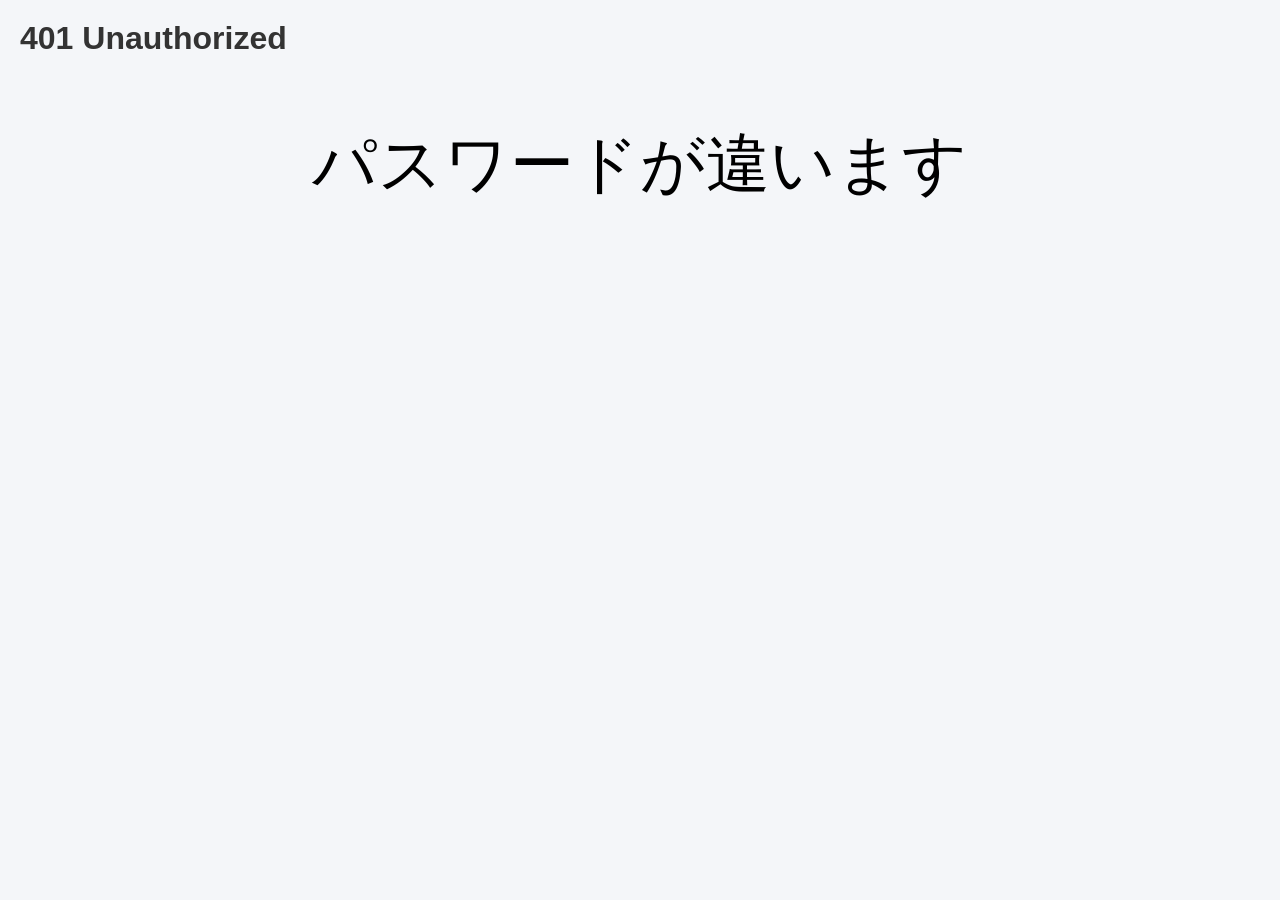
<file: out/index.htm>
<!DOCTYPE html>
<html lang="ja">
<head>
  <meta charset="UTF-8">
  <meta name="viewport" content="width=device-width, initial-scale=1.0">
  <title>文化祭 厨房・受渡モニター</title>
  <style>
    body {
      font-family: 'Segoe UI', Tahoma, Geneva, Verdana, sans-serif;
      background-color: #f4f6f9;
      margin: 0;
      padding: 20px;
    }
    header {
      display: flex;
      justify-content: space-between;
      align-items: center;
      margin-bottom: 20px;
    }
    h1 { margin: 0; color: #333; }
    .btn-refresh {
      padding: 10px 16px;
      background-color: #007bff;
      color: white;
      border: none;
      border-radius: 6px;
      cursor: pointer;
      font-weight: bold;
    }
    .btn-refresh:hover { background-color: #0056b3; }
    
    /* 注文カード一覧のグリッド配置 */
    .order-grid {
      display: grid;
      grid-template-columns: repeat(auto-fill, minmax(300px, 1fr));
      gap: 16px;
    }
    .order-card {
      background: #fff;
      border-radius: 8px;
      box-shadow: 0 2px 6px rgba(0,0,0,0.1);
      padding: 16px;
      border-left: 6px solid #ffc107; /* 未処理: 黄色 */
      transition: all 0.3s ease;
    }
    .order-card.ordered {
      border-left-color: #17a2b8; /* 注文確認済み: 青色 */
    }
    .card-header {
      display: flex;
      justify-content: space-between;
      align-items: center;
      border-bottom: 1px solid #eee;
      padding-bottom: 8px;
      margin-bottom: 12px;
      color: #666;
    }

    /* ★ 行番号を目立たせるスタイル */
    .row-number {
      font-size: 1.5em;
      font-weight: bold;
      color: #d9534f;
      background-color: #fdf2f2;
      padding: 2px 8px;
      border-radius: 6px;
      border: 1px solid #f5c6cb;
    }

    .header-right {
      display: flex;
      align-items: center;
      gap: 10px;
      font-size: 0.85em;
    }

    /* ★ 取消ボタンのスタイル */
    .btn-delete {
      padding: 5px 10px;
      background-color: #dc3545;
      color: white;
      border: none;
      border-radius: 4px;
      cursor: pointer;
      font-weight: bold;
      font-size: 0.9em;
      transition: background-color 0.2s;
    }
    .btn-delete:hover {
      background-color: #bd2130;
    }

    .item-list {
      list-style: none;
      padding: 0;
      margin: 0 0 16px 0;
    }
    .item-list li {
      display: flex;
      justify-content: space-between;
      padding: 6px 0;
      border-bottom: 1px dashed #f0f0f0;
      font-size: 1.1em;
    }
    .item-quantity {
      font-weight: bold;
      color: #d9534f;
    }
    .card-footer {
      display: flex;
      justify-content: space-between;
      align-items: center;
      background: #fafafa;
      padding: 10px;
      border-radius: 6px;
    }
    .checkbox-group {
      display: flex;
      gap: 12px;
    }
    .checkbox-label {
      display: flex;
      align-items: center;
      gap: 4px;
      font-weight: bold;
      cursor: pointer;
    }
    .checkbox-label input {
      width: 18px;
      height: 18px;
      cursor: pointer;
    }
    .total-price {
      font-weight: bold;
      font-size: 1.1em;
      color: #333;
    }
  </style>
    <script>
        const password = "test"; // ←ここを好きなパスワードに変更
        const input = prompt("パスワードを入力してください");

        if (input === password) {
            document.addEventListener("DOMContentLoaded", function () {
                document.body.style.display = "block";
            });
        } else {
            document.addEventListener("DOMContentLoaded", function () {
                document.body.innerHTML = "<h1>401 Unauthorized</h1><p style='font-size: 64px; text-align: center;'>パスワードが違います</p>";
                document.body.style.display = "block";
            });
        }
    </script>
</head>
<body style="display: none;">

  <header>
    <h1>注文・受渡管理モニター</h1>
    <button class="btn-refresh" onclick="fetchOrders()">最新状態に更新</button>
  </header>

  <div id="orderContainer" class="order-grid">データを読み込み中...</div>

  <script>
    const GAS_API_URL = 'https://script.google.com/macros/s/AKfycbxJk1q9uBGcmb7N00EGJTLUKHk5QRSjyrBgYYloPVnXFgxdMPGOarhCQVlf-xQI7e9BWQ/exec';

    // 音声ファイルの読み込み
    const soundSuccess = new Audio('../success.wav');
    const soundError = new Audio('../error.wav');

    const AUTO_REFRESH_INTERVAL = 1000; // 1秒
    let isUpdating = false;

    window.onload = () => {
      fetchOrders();
      setInterval(() => {
        if (!isUpdating) {
          fetchOrders();
        }
      }, AUTO_REFRESH_INTERVAL);
    };

    // 成功音を鳴らす関数
    function playSuccessSound() {
      soundSuccess.currentTime = 0; // 連続再生用リセット
      soundSuccess.play().catch(err => console.warn('音声再生がブロックされました:', err));
    }

    // エラー音を鳴らしてからポップアップを出す関数（Chromeブロック対策）
    function showErrorWithSound(message) {
      soundError.currentTime = 0;
      soundError.play().catch(err => console.warn('音声再生がブロックされました:', err));

      setTimeout(() => {
        alert(message);
      }, 100);
    }

    // 注文データ一覧の取得
    async function fetchOrders() {
      if (isUpdating) return;

      const container = document.getElementById('orderContainer');
      try {
        const response = await fetch(GAS_API_URL);
        if (!response.ok) {
          throw new Error(`HTTPエラー ステータス: ${response.status}`);
        }
        
        const result = await response.json();

        if (result.status === 'success') {
          renderOrders(result.orders);
        } else {
          showErrorWithSound(`エラーが発生しました:\n${result.message}`);
        }
      } catch (error) {
        showErrorWithSound(`データの取得に失敗しました:\n${error.message}`);
        console.error('Fetch Error:', error);
      }
    }

    // 画面への描画処理
    function renderOrders(orders) {
      const container = document.getElementById('orderContainer');
      
      if (!orders || orders.length === 0) {
        container.innerHTML = '<p>現在表示する未完了の注文はありません。</p>';
        return;
      }

      container.innerHTML = '';

      orders.forEach(order => {
        const card = document.createElement('div');
        card.className = `order-card ${order.orderChecked ? 'ordered' : ''}`;
        card.id = `card-${order.rowIndex}`;
        
        const itemsHtml = order.items
          .filter(item => item.quantity > 0)
          .map(item => `
            <li>
              <span>${item.name}</span>
              <span class="item-quantity">× ${item.quantity}</span>
            </li>
          `).join('');

        card.innerHTML = `
          <div class="card-header">
            <span class="row-number">#${order.rowIndex}</span>
            <div class="header-right">
              <span>${order.timestamp}</span>
              <button class="btn-delete" onclick="deleteOrder(${order.rowIndex})">取消</button>
            </div>
          </div>
          <ul class="item-list">
            ${itemsHtml}
          </ul>
          <div class="card-footer">
            <div class="checkbox-group">
              <label class="checkbox-label">
                <input type="checkbox" class="chk-order"
                  ${order.orderChecked ? 'checked' : ''} 
                  onchange="toggleCheck(${order.rowIndex}, 'order', this)">
                注文確認
              </label>
              <label class="checkbox-label">
                <input type="checkbox" class="chk-delivery"
                  ${order.deliveryChecked ? 'checked' : ''} 
                  onchange="toggleCheck(${order.rowIndex}, 'delivery', this)">
                受渡確認
              </label>
            </div>
            <div class="total-price">¥${order.totalAmount}</div>
          </div>
        `;

        container.appendChild(card);
      });
    }

    // チェックボックス変更時の処理
    async function toggleCheck(rowIndex, target, checkboxElem) {
      const cardElem = document.getElementById(`card-${rowIndex}`);
      const checkboxes = cardElem.querySelectorAll('input[type="checkbox"]');

      isUpdating = true;
      checkboxes.forEach(chk => chk.disabled = true);

      const isChecked = checkboxElem.checked;

      try {
        const payload = {
          action: 'updateCheck',
          rowIndex: rowIndex,
          target: target,
          value: isChecked
        };

        const response = await fetch(GAS_API_URL, {
          method: 'POST',
          headers: { 'Content-Type': 'text/plain;charset=utf-8' },
          body: JSON.stringify(payload)
        });

        const result = await response.json();

        if (result.status !== 'success') {
          throw new Error(result.message);
        }

        playSuccessSound();
        await new Promise(resolve => setTimeout(resolve, 400));

      } catch (error) {
        checkboxElem.checked = !isChecked; // 元に戻す
        showErrorWithSound(`状態の更新に失敗しました:\n${error.message}`);
        console.error('Update Error:', error);
      } finally {
        isUpdating = false;
        checkboxes.forEach(chk => chk.disabled = false);
        fetchOrders();
      }
    }

    // ★ 行削除（取消）の処理
    async function deleteOrder(rowIndex) {
      if (!confirm(`行番号 #${rowIndex} の注文を取り消しますか？`)) {
        return;
      }

      isUpdating = true;

      try {
        const payload = {
          action: 'deleteRow',
          rowIndex: rowIndex
        };

        const response = await fetch(GAS_API_URL, {
          method: 'POST',
          headers: { 'Content-Type': 'text/plain;charset=utf-8' },
          body: JSON.stringify(payload)
        });

        const result = await response.json();

        if (result.status !== 'success') {
          throw new Error(result.message);
        }

        playSuccessSound();
        await new Promise(resolve => setTimeout(resolve, 400));

      } catch (error) {
        showErrorWithSound(`削除に失敗しました:\n${error.message}`);
        console.error('Delete Error:', error);
      } finally {
        isUpdating = false;
        fetchOrders();
      }
    }
  </script>
</body>
</html>
</file>
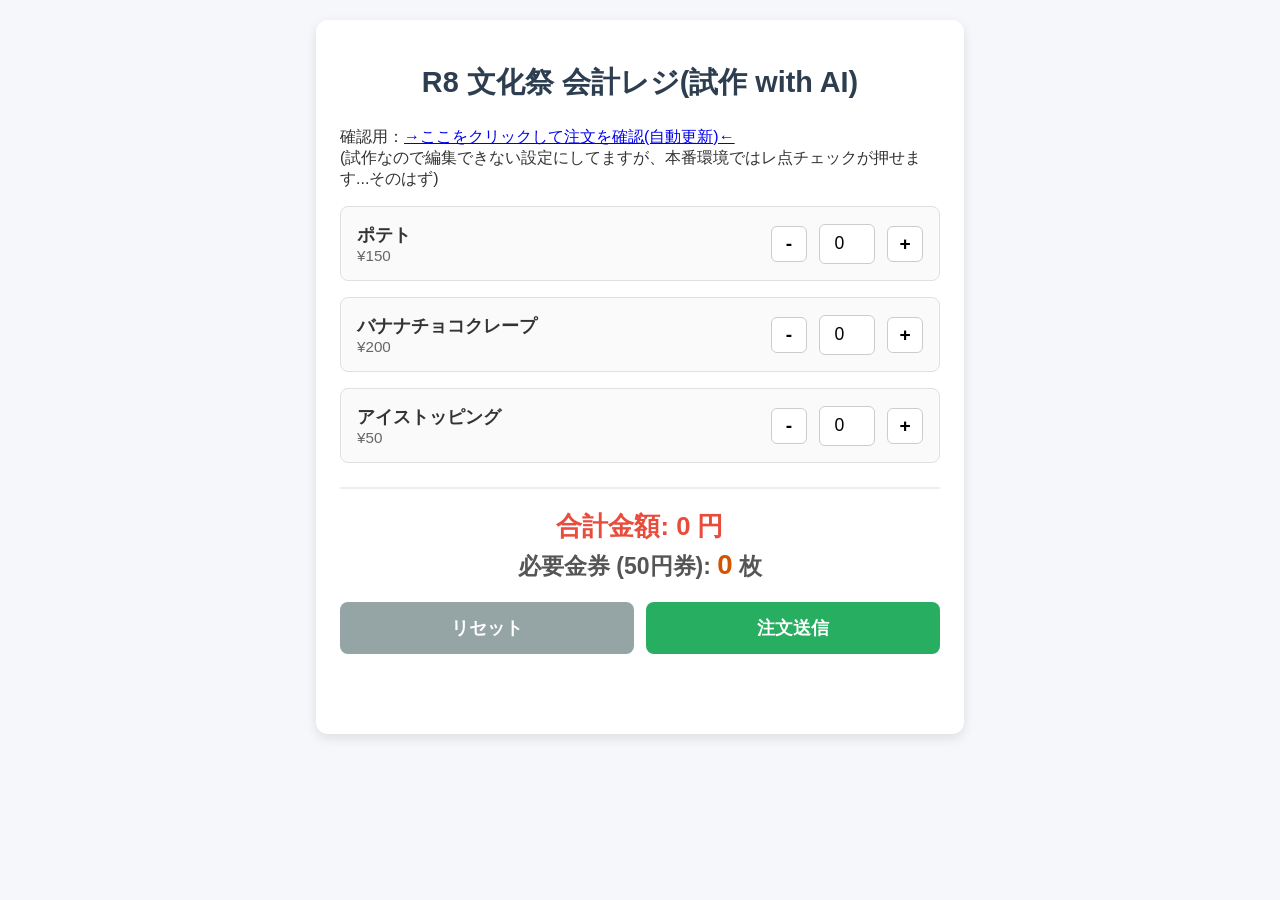
<file: public/index.html>
<!DOCTYPE html>
<html lang="ja">
<head>
    <meta charset="UTF-8">
    <meta name="viewport" content="width=device-width, initial-scale=1.0">
    <title>文化祭会計システム(試作 with AI)</title>
    <link rel="stylesheet" href="style.css">
</head>
<body>
    <div class="container">
        <h1>R8 文化祭 会計レジ(試作 with AI)</h1>
        <p>
            確認用：<a href="https://docs.google.com/spreadsheets/d/18BsQaiyHCnNE8SpnwPJP4gDF_SKURpKJZSKtQrdHwqQ/edit?usp=sharing" target="_blank" rel="noopener">→ここをクリックして注文を確認(自動更新)←</a>
            <br>
            (試作なので編集できない設定にしてますが、本番環境ではレ点チェックが押せます...そのはず)
        </p>
        
        <!-- メニュー一覧表示エリア -->
        <div id="menu-container" class="menu-list">
            <!-- JavaScriptによりメニューカードが自動生成されます -->
        </div>

        <!-- 合計金額および操作エリア -->
        <div class="summary-section">
            <div class="total-display">
                <div>
                    <span>合計金額:</span>
                    <span id="total-amount">0</span> 円
                </div>
                <!-- ★追加: 金券枚数表示エリア -->
                <div class="ticket-display" style="font-size: 0.9em; margin-top: 5px; color: #555;">
                    <span>必要金券 (50円券):</span>
                    <strong id="ticket-count" style="font-size: 1.2em; color: #d35400;">0</strong> 枚
                </div>
            </div>
            
            <div class="button-group">
                <button id="reset-btn" type="button" class="btn btn-secondary">リセット</button>
                <button id="submit-btn" type="button" class="btn btn-primary">注文送信</button>
            </div>
            
            <!-- 送信ステータス表示 -->
            <p id="status-message" class="status-message"></p>
        </div>
    </div>

    <script src="script.js"></script>
</body>
</html>
</file>
<file: public/style.css>
/* 全体スタイル */
body {
    font-family: "Helvetica Neue", Arial, "Hiragino Kaku Gothic ProN", "Hiragino Sans", Meiryo, sans-serif;
    background-color: #f5f7fa;
    margin: 0;
    padding: 20px;
    color: #333;
}

.container {
    max-width: 600px;
    margin: 0 auto;
    background: #ffffff;
    padding: 24px;
    border-radius: 12px;
    box-shadow: 0 4px 12px rgba(0, 0, 0, 0.1);
}

h1 {
    text-align: center;
    margin-bottom: 24px;
    font-size: 1.8rem;
    color: #2c3e50;
}

/* メニュー項目カード */
.menu-list {
    display: flex;
    flex-direction: column;
    gap: 16px;
    margin-bottom: 24px;
}

.menu-item {
    display: flex;
    justify-content: space-between;
    align-items: center;
    padding: 16px;
    border: 1px solid #e0e0e0;
    border-radius: 8px;
    background-color: #fafafa;
}

.item-info {
    display: flex;
    flex-direction: column;
}

.item-name {
    font-weight: bold;
    font-size: 1.1rem;
}

.item-price {
    color: #666;
    font-size: 0.95rem;
}

/* 数量変更コントローラー */
.quantity-control {
    display: flex;
    align-items: center;
    gap: 12px;
}

.btn-qty {
    width: 36px;
    height: 36px;
    font-size: 1.2rem;
    font-weight: bold;
    border: 1px solid #ccc;
    background-color: #fff;
    border-radius: 6px;
    cursor: pointer;
    transition: background-color 0.2s;
}

.btn-qty:active {
    background-color: #e0e0e0;
}

.qty-input {
    width: 50px;
    height: 36px;
    text-align: center;
    font-size: 1.1rem;
    border: 1px solid #ccc;
    border-radius: 6px;
}

/* 集計・送信セクション */
.summary-section {
    border-top: 2px solid #eee;
    padding-top: 20px;
    text-align: center;
}

.total-display {
    font-size: 1.6rem;
    font-weight: bold;
    margin-bottom: 20px;
    color: #e74c3c;
}

.button-group {
    display: flex;
    gap: 12px;
}

.btn {
    flex: 1;
    padding: 14px;
    font-size: 1.1rem;
    font-weight: bold;
    border: none;
    border-radius: 8px;
    cursor: pointer;
    transition: opacity 0.2s;
}

.btn:hover {
    opacity: 0.9;
}

.btn-primary {
    background-color: #27ae60;
    color: #fff;
}

.btn-secondary {
    background-color: #95a5a6;
    color: #fff;
}

.status-message {
    margin-top: 16px;
    font-weight: bold;
    min-height: 24px;
}
</file>
